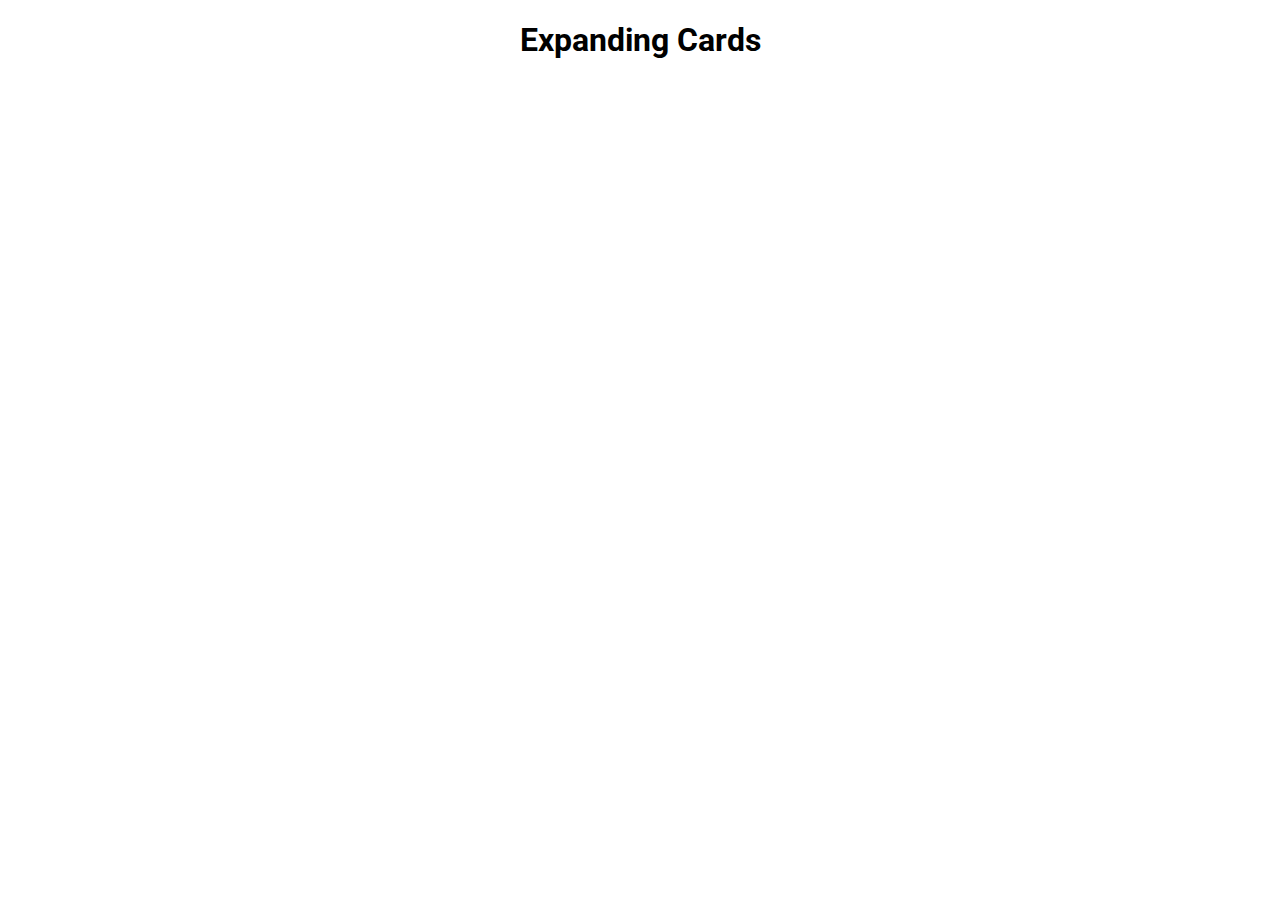
<file: 01ExpandingCards/index.html>
<!DOCTYPE html>
<html lang="en">
<head>
  <meta charset="UTF-8" />
  <meta name="viewport" content="width=device-width, initial-scale=1.0" />
  <link rel="stylesheet" href="style.css" />
  <title>Expanding Cards</title>
</head>
<body>
<h1>Expanding Cards</h1>
<div class="container">
  <div class="card on" style="background-image: url('https://images.unsplash.com/photo-1558979158-65a1eaa08691?ixlib=rb-1.2.1&ixid=eyJhcHBfaWQiOjEyMDd9&auto=format&fit=crop&w=1350&q=8')">
    <h1>Explore the word</h1>
  </div>
  <div class="card off" style="background-image: url('https://images.unsplash.com/photo-1572276596237-5db2c3e16c5d?ixlib=rb-1.2.1&ixid=eyJhcHBfaWQiOjEyMDd9&auto=format&fit=crop&w=1350&q=80')">
    <h1>The beauty exists.</h1>
  </div>
  <div class="card off" style="background-image: url('https://images.unsplash.com/photo-1507525428034-b723cf961d3e?ixlib=rb-1.2.1&ixid=eyJhcHBfaWQiOjEyMDd9&auto=format&fit=crop&w=1353&q=80')">
    <h1>The beauty exists.</h1>
  </div>
  <div class="card off" style="background-image: url('https://images.unsplash.com/photo-1551009175-8a68da93d5f9?ixlib=rb-1.2.1&ixid=eyJhcHBfaWQiOjEyMDd9&auto=format&fit=crop&w=1351&q=80')">
    <h1>The beauty exists.</h1>
  </div>
  <div class="card off" style="background-image: url('https://images.unsplash.com/photo-1549880338-65ddcdfd017b?ixlib=rb-1.2.1&ixid=eyJhcHBfaWQiOjEyMDd9&auto=format&fit=crop&w=1350&q=80')">
    <h1>The beauty exists.</h1>
  </div>

</div>
<script src="jquery-3.6.0.min.js"></script>
<script src="script.js"></script>
</body>

</html>
</file>
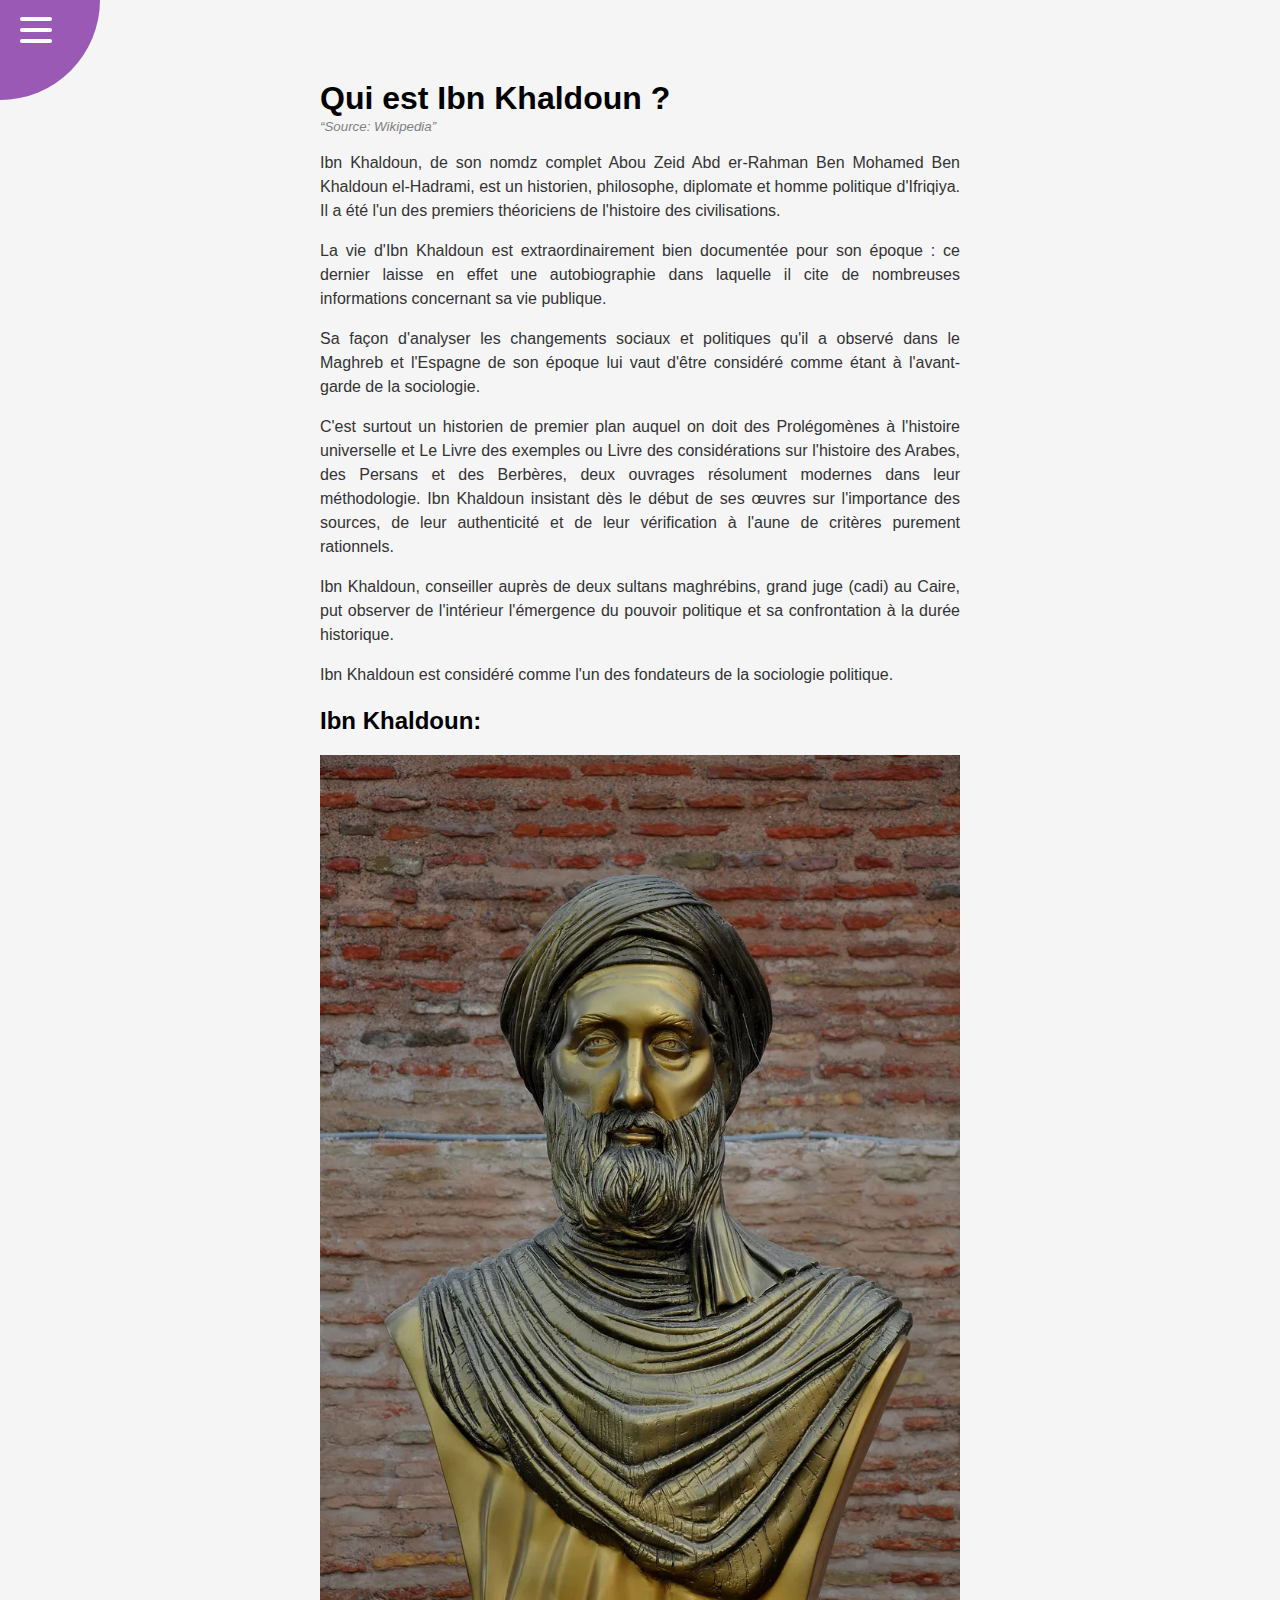
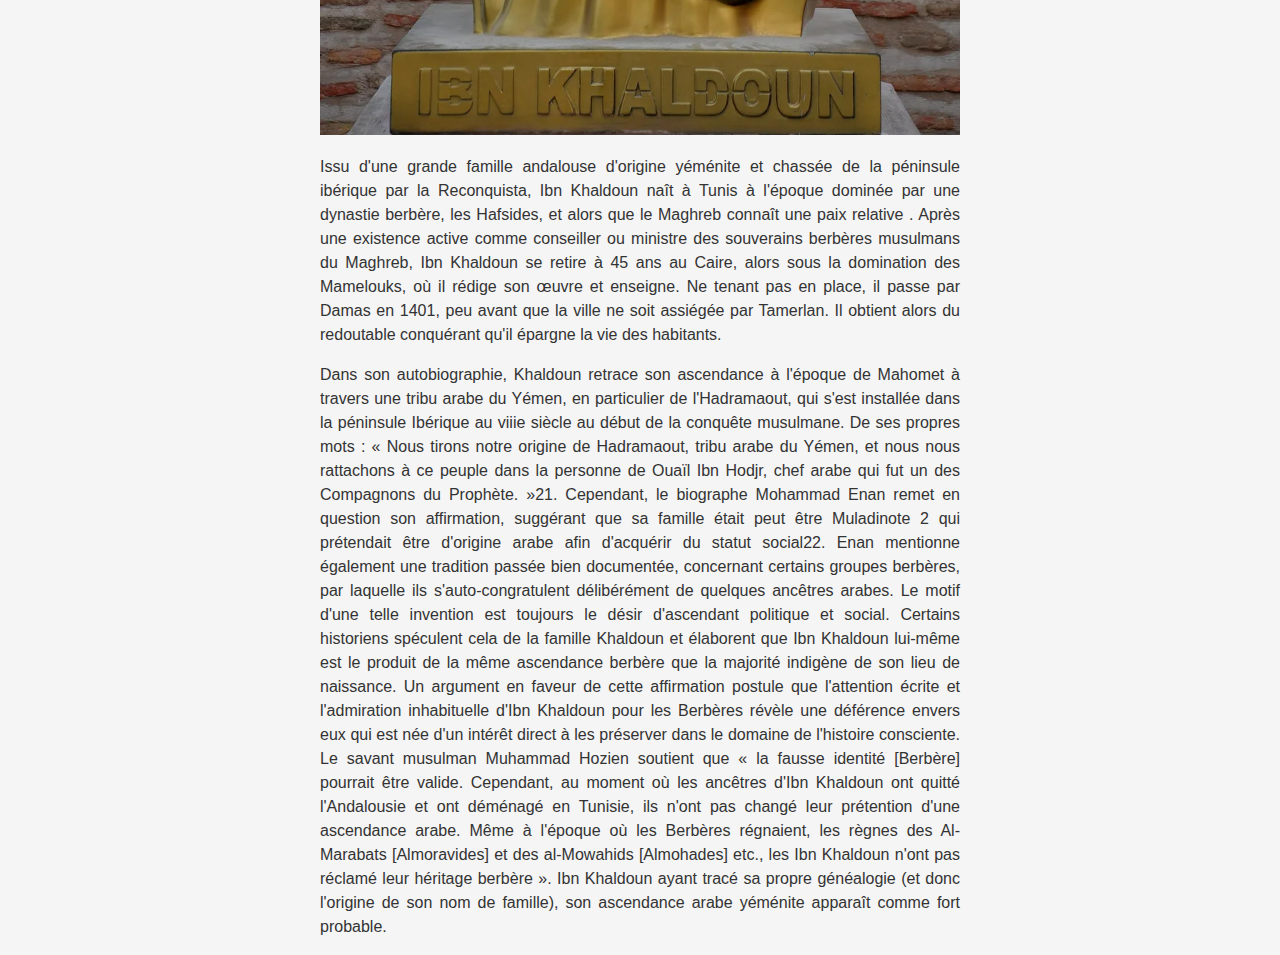
<file: 03Rotating Navigation/index.html>
<!DOCTYPE html>
<html lang="en">
<head>
  <meta charset="UTF-8" />
  <meta name="viewport" content="width=device-width, initial-scale=1.0" />
  <link rel="stylesheet" href="style.css" />
  <title>Rotating navigation</title>
</head>

<body>
<div class="navigation">
  <div class="hamburger-lines shown">
    <span class="line line1"></span>
    <span class="line line2"></span>
    <span class="line line3"></span>
  </div>
  <div class="close hidden">&times;</div>
</div>

<div class="container">
  <h1>Qui est Ibn Khaldoun ?</h1>
  <q>Source: Wikipedia</q>
  <p>Ibn Khaldoun, de son nomdz complet Abou Zeid Abd er-Rahman Ben Mohamed Ben Khaldoun el-Hadrami, est un historien, philosophe, diplomate et homme politique d'Ifriqiya. Il a été l'un des premiers théoriciens de l'histoire des civilisations.</p>
  <p>La vie d'Ibn Khaldoun est extraordinairement bien documentée pour son époque : ce dernier laisse en effet une autobiographie dans laquelle il cite de nombreuses informations concernant sa vie publique.</p>
  <p>Sa façon d'analyser les changements sociaux et politiques qu'il a observé dans le Maghreb et l'Espagne de son époque lui vaut d'être considéré comme étant à l'avant-garde de la sociologie.</p>
  <p>C'est surtout un historien de premier plan auquel on doit des Prolégomènes à l'histoire universelle et Le Livre des exemples ou Livre des considérations sur l'histoire des Arabes, des Persans et des Berbères, deux ouvrages résolument modernes dans leur méthodologie. Ibn Khaldoun insistant dès le début de ses œuvres sur l'importance des sources, de leur authenticité et de leur vérification à l'aune de critères purement rationnels.</p>
  <p>Ibn Khaldoun, conseiller auprès de deux sultans maghrébins, grand juge (cadi) au Caire, put observer de l'intérieur l'émergence du pouvoir politique et sa confrontation à la durée historique.</p>
  <p>Ibn Khaldoun est considéré comme l'un des fondateurs de la sociologie politique.</p>
  <h2>Ibn Khaldoun:</h2>
  <img src="img/ibn-khaldoun.webp" class="img-responsive" alt="Ibn Khaldoun"/>
  <p>Issu d'une grande famille andalouse d'origine yéménite et chassée de la péninsule ibérique par la Reconquista, Ibn Khaldoun naît à Tunis à l'époque dominée par une dynastie berbère, les Hafsides, et alors que le Maghreb connaît une paix relative . Après une existence active comme conseiller ou ministre des souverains berbères musulmans du Maghreb, Ibn Khaldoun se retire à 45 ans au Caire, alors sous la domination des Mamelouks, où il rédige son œuvre et enseigne. Ne tenant pas en place, il passe par Damas en 1401, peu avant que la ville ne soit assiégée par Tamerlan. Il obtient alors du redoutable conquérant qu'il épargne la vie des habitants.</p>
  <p>Dans son autobiographie, Khaldoun retrace son ascendance à l'époque de Mahomet à travers une tribu arabe du Yémen, en particulier de l'Hadramaout, qui s'est installée dans la péninsule Ibérique au viiie siècle au début de la conquête musulmane. De ses propres mots : « Nous tirons notre origine de Hadramaout, tribu arabe du Yémen, et nous nous rattachons à ce peuple dans la personne de Ouaïl Ibn Hodjr, chef arabe qui fut un des Compagnons du Prophète. »21. Cependant, le biographe Mohammad Enan remet en question son affirmation, suggérant que sa famille était peut être Muladinote 2 qui prétendait être d'origine arabe afin d'acquérir du statut social22. Enan mentionne également une tradition passée bien documentée, concernant certains groupes berbères, par laquelle ils s'auto-congratulent délibérément de quelques ancêtres arabes. Le motif d'une telle invention est toujours le désir d'ascendant politique et social. Certains historiens spéculent cela de la famille Khaldoun et élaborent que Ibn Khaldoun lui-même est le produit de la même ascendance berbère que la majorité indigène de son lieu de naissance. Un argument en faveur de cette affirmation postule que l'attention écrite et l'admiration inhabituelle d'Ibn Khaldoun pour les Berbères révèle une déférence envers eux qui est née d'un intérêt direct à les préserver dans le domaine de l'histoire consciente. Le savant musulman Muhammad Hozien soutient que « la fausse identité [Berbère] pourrait être valide. Cependant, au moment où les ancêtres d'Ibn Khaldoun ont quitté l'Andalousie et ont déménagé en Tunisie, ils n'ont pas changé leur prétention d'une ascendance arabe. Même à l'époque où les Berbères régnaient, les règnes des Al-Marabats [Almoravides] et des al-Mowahids [Almohades] etc., les Ibn Khaldoun n'ont pas réclamé leur héritage berbère ». Ibn Khaldoun ayant tracé sa propre généalogie (et donc l'origine de son nom de famille), son ascendance arabe yéménite apparaît comme fort probable.</p>
</div>
<nav class="menu">
  <ul>
    <li><a href="https://fr.wikipedia.org/wiki/Ibn_Khaldoun" target="_blank">Wikipedia</a></li>
    <li><a href="https://www.babelio.com/auteur/Ibn-Khaldoun/86341" target="_blank">Babelio</a></li>
    <li><a href="https://www.bibliotheque.nat.tn/?p=3177&lang=fr" target="_blank">Bibliotheque</a></li>
  </ul>
</nav>
<script src="jquery-3.6.0.min.js"></script>
<script src="script.js"></script>
</body>

</html>
</file>
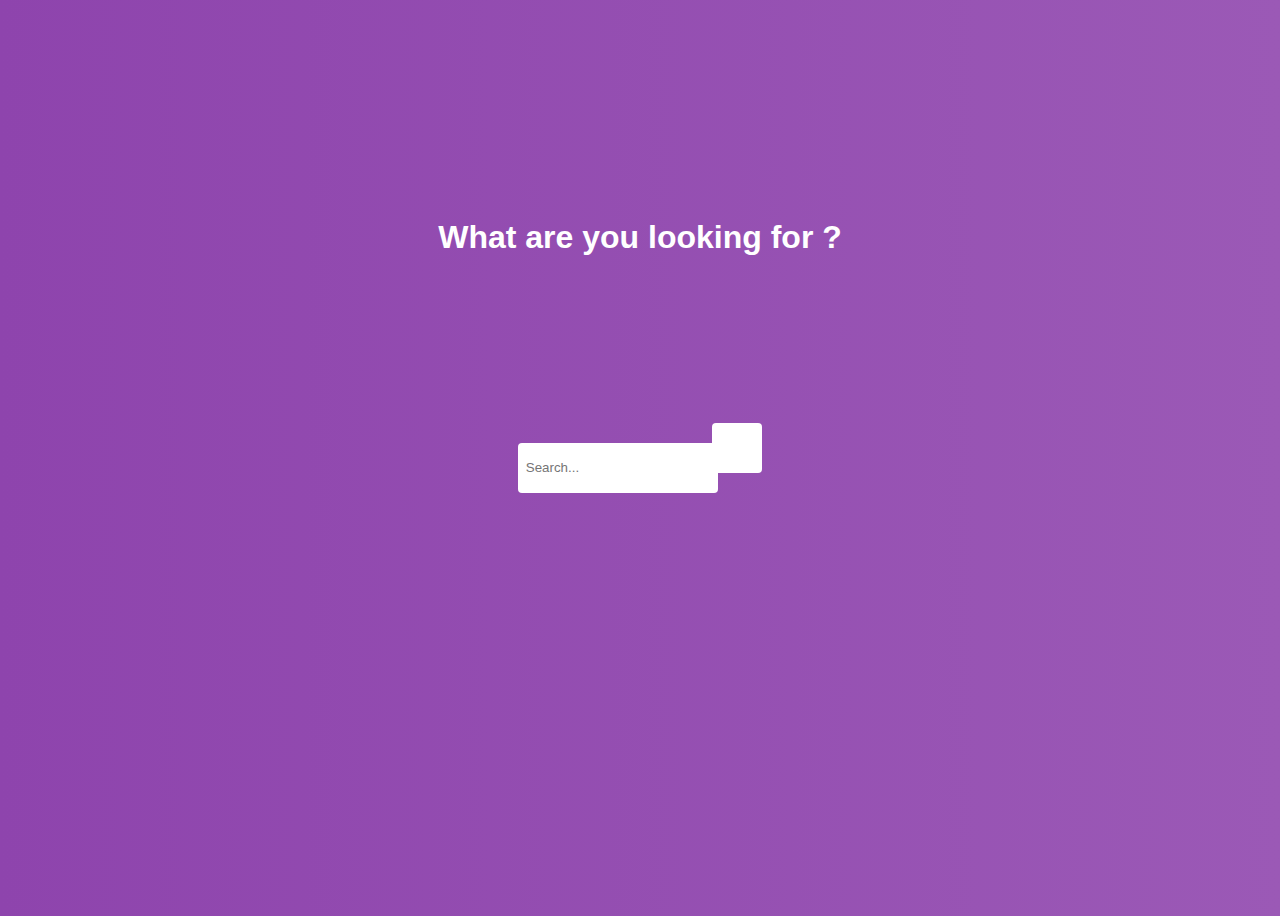
<file: 04Hidden Search/index.html>
<!DOCTYPE html>
<html lang="en">
<head>
  <meta charset="UTF-8" />
  <meta name="viewport" content="width=device-width, initial-scale=1.0" />
  <link rel="stylesheet" href="https://cdnjs.cloudflare.com/ajax/libs/font-awesome/5.14.0/css/all.min.css" integrity="sha512-1PKOgIY59xJ8Co8+NE6FZ+LOAZKjy+KY8iq0G4B3CyeY6wYHN3yt9PW0XpSriVlkMXe40PTKnXrLnZ9+fkDaog==" crossorigin="anonymous" />

  <link rel="stylesheet" href="style.css" />
  <title>Hidden Search</title>
</head>

<body>
<h1> What are you looking for ?</h1>
<div class="container">
  <span class="searchBar">
    <input class="full-width" type="text" id="search" placeholder="Search..."/>
    <button class="btn"><i class="fas fa-search"></i></button>



  </span>
</div>

<script src="jquery-3.6.0.min.js"></script>
<script src="script.js"></script>
</body>

</html>
</file>
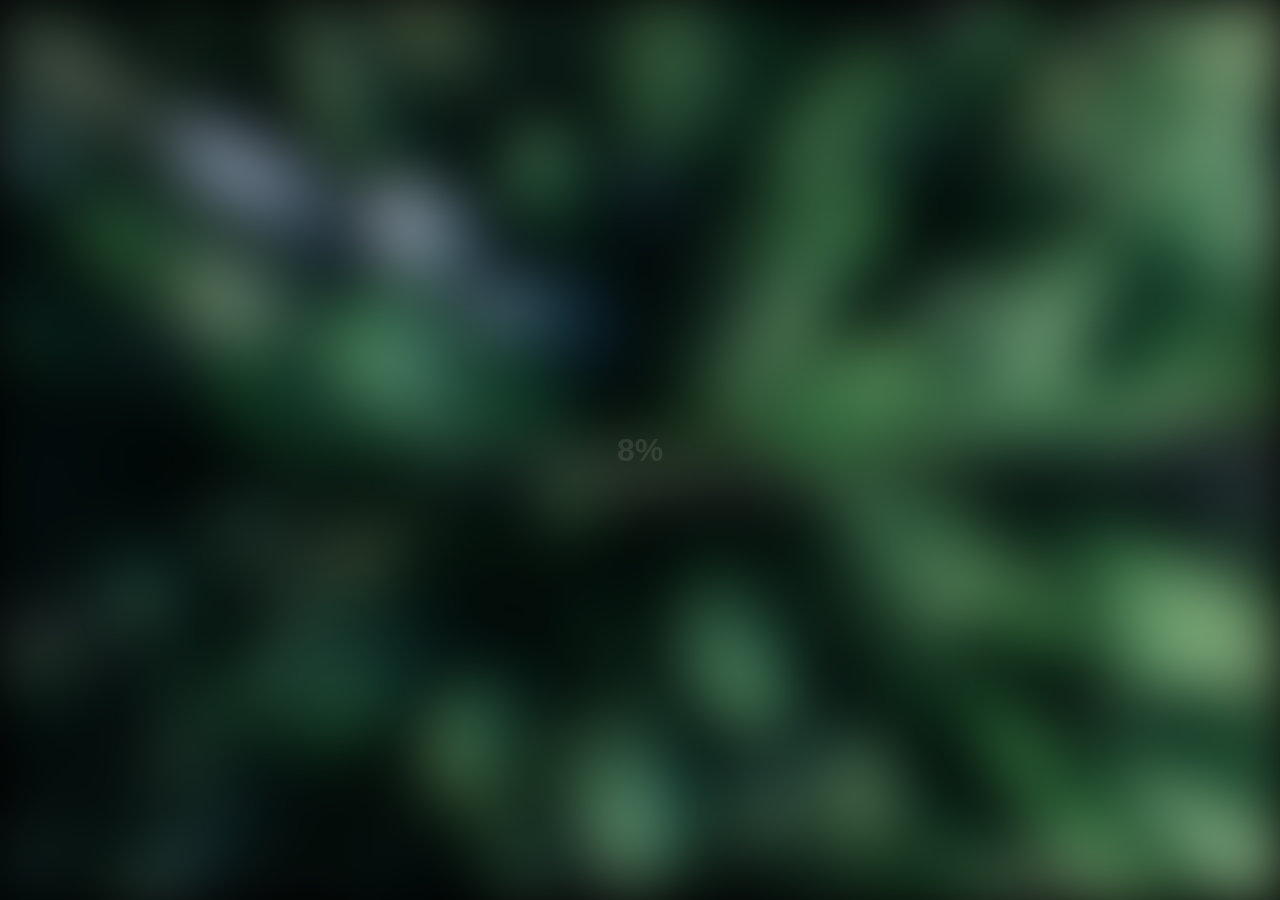
<file: 05Blurry Loading/index.html>
<!DOCTYPE html>
<html lang="en">
<head>
  <meta charset="UTF-8" />
  <meta name="viewport" content="width=device-width, initial-scale=1.0" />
  <link rel="stylesheet" href="https://cdnjs.cloudflare.com/ajax/libs/font-awesome/5.14.0/css/all.min.css" integrity="sha512-1PKOgIY59xJ8Co8+NE6FZ+LOAZKjy+KY8iq0G4B3CyeY6wYHN3yt9PW0XpSriVlkMXe40PTKnXrLnZ9+fkDaog==" crossorigin="anonymous" />

  <link rel="stylesheet" href="style.css" />
  <title>Blurry Loading</title>
</head>

<body>
<div class="bg-img">
</div>
<h1 class="loading-text">0%</h1>
<script src="jquery-3.6.0.min.js"></script>
<script src="script.js"></script>
</body>

</html>
</file>
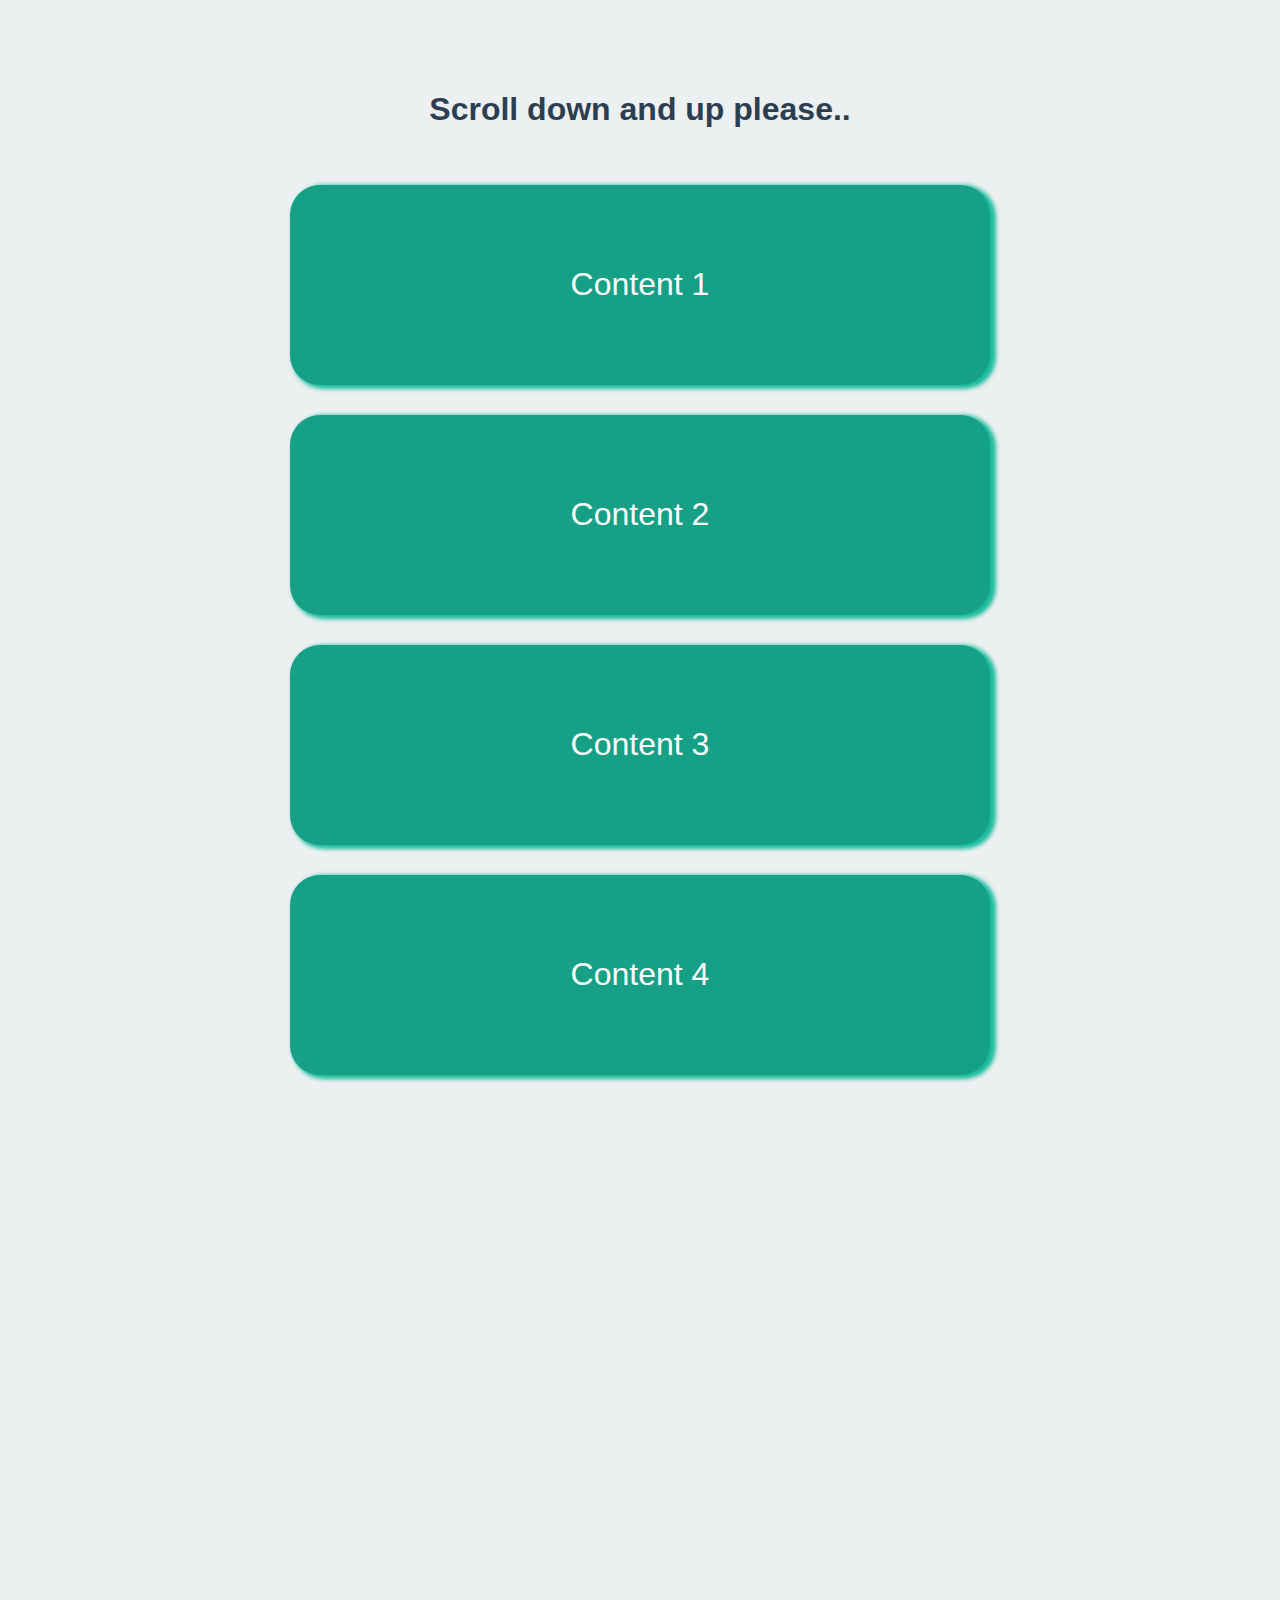
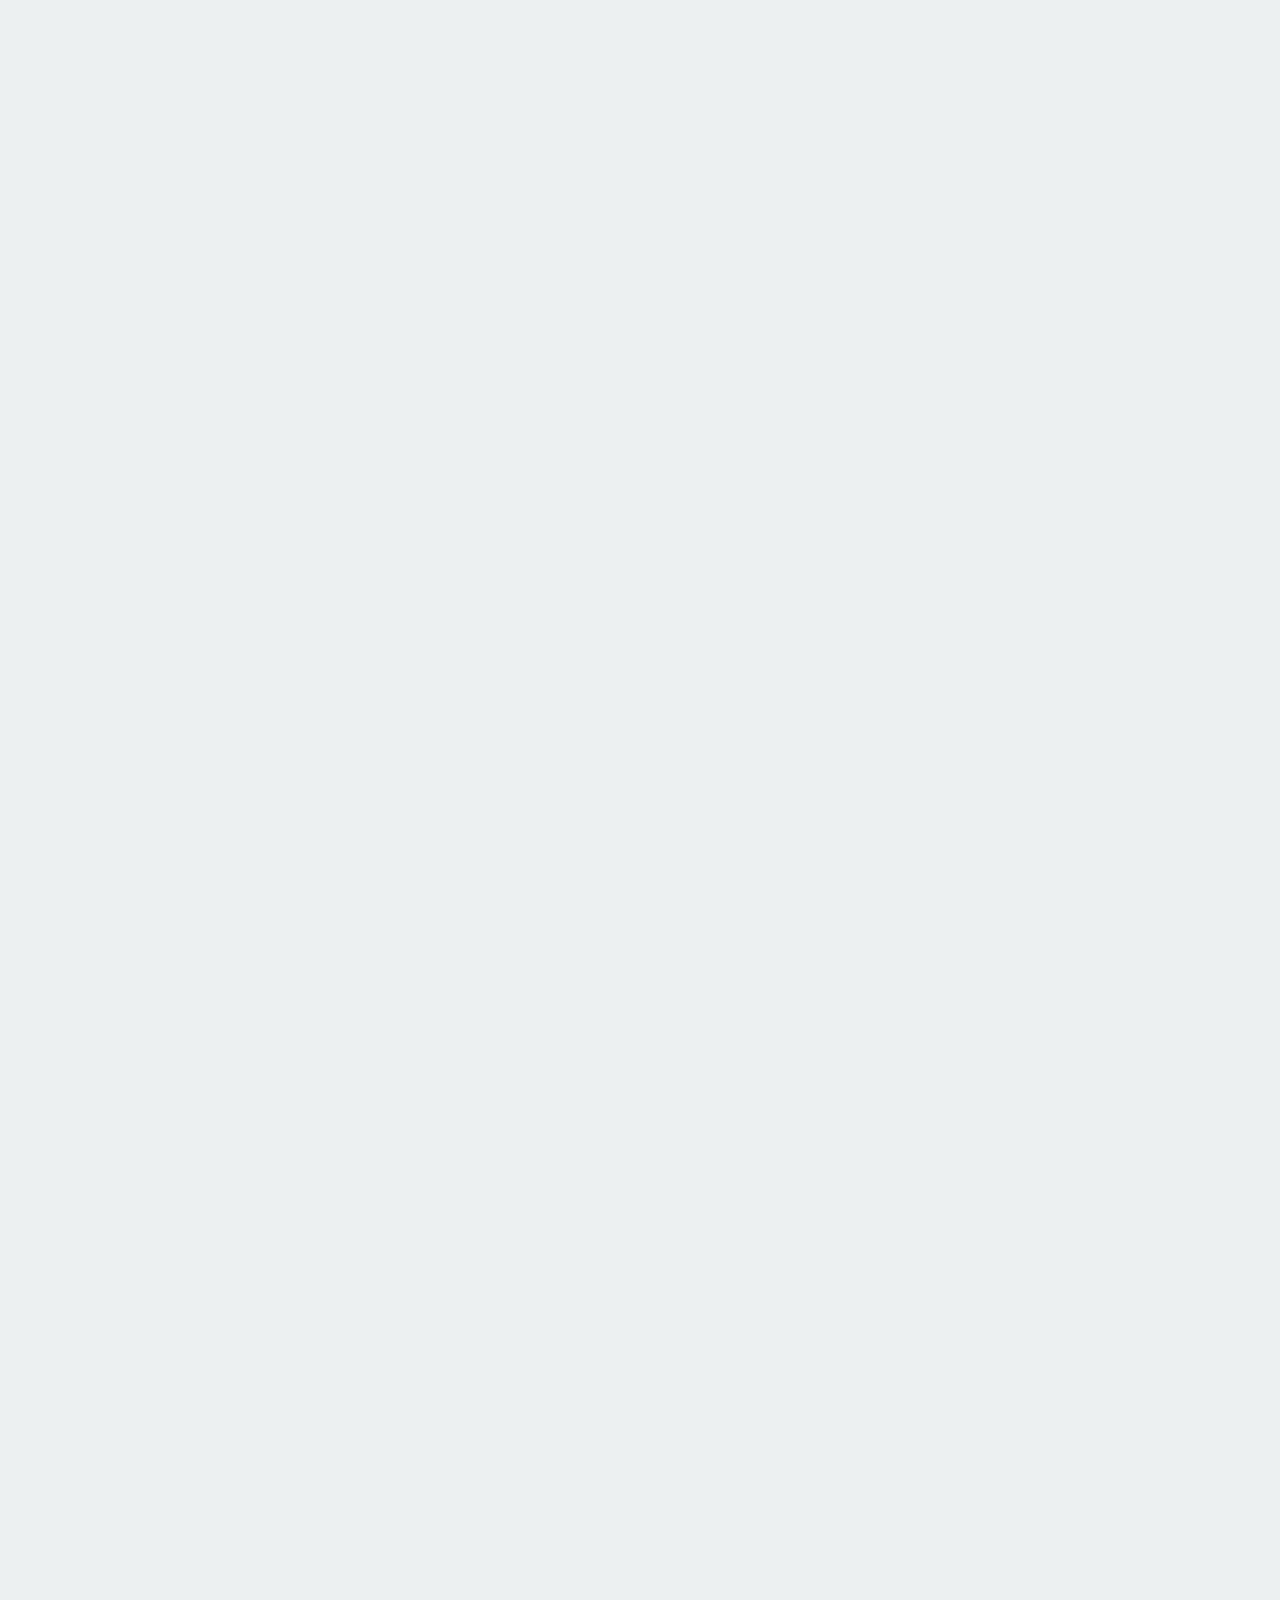
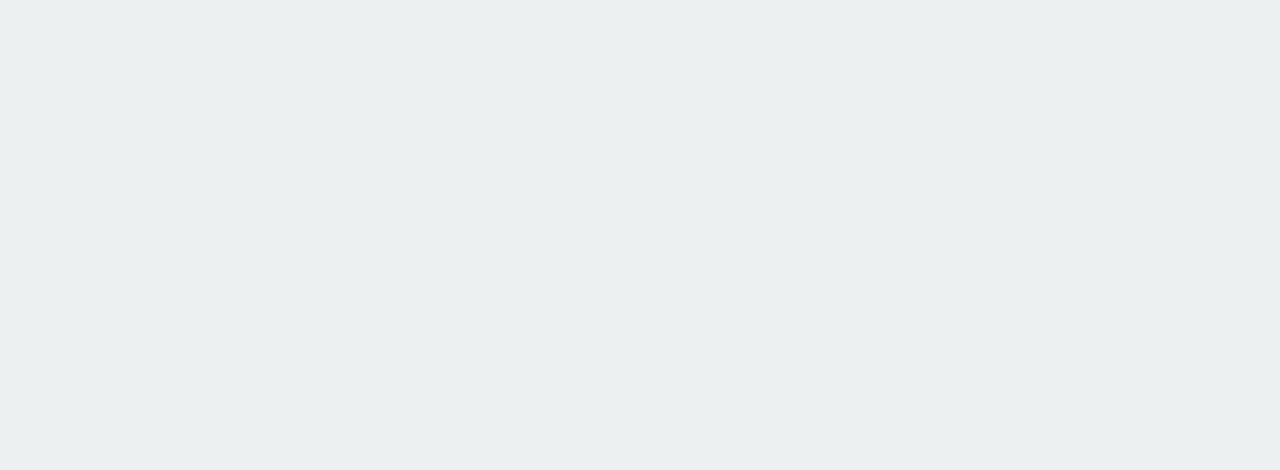
<file: 06Scroll Animation/index.html>
<!DOCTYPE html>
<html lang="en">
<head>
  <meta charset="UTF-8" />
  <meta name="viewport" content="width=device-width, initial-scale=1.0" />
  <link rel="stylesheet" href="https://cdnjs.cloudflare.com/ajax/libs/font-awesome/5.14.0/css/all.min.css" integrity="sha512-1PKOgIY59xJ8Co8+NE6FZ+LOAZKjy+KY8iq0G4B3CyeY6wYHN3yt9PW0XpSriVlkMXe40PTKnXrLnZ9+fkDaog==" crossorigin="anonymous" />

  <link rel="stylesheet" href="style.css" />
  <title>Scroll Animation</title>
</head>

<body>
<h1>Scroll down and up please..</h1>
<div class="content">Content 1</div>
<div class="content">Content 2</div>
<div class="content">Content 3</div>
<div class="content">Content 4</div>
<div class="content">Content 5</div>
<div class="content">Content 6</div>
<div class="content">Content 7</div>
<div class="content">Content 8</div>
<div class="content">Content 9</div>
<div class="content">Content 10</div>
<div class="content">Content 11</div>
<div class="content">Content 12</div>
<div class="content">Content 13</div>
<div class="content">Content 14</div>
<div class="content">Content 15</div>
<script src="jquery-3.6.0.min.js"></script>
<script src="script.js"></script>
</body>

</html>
</file>
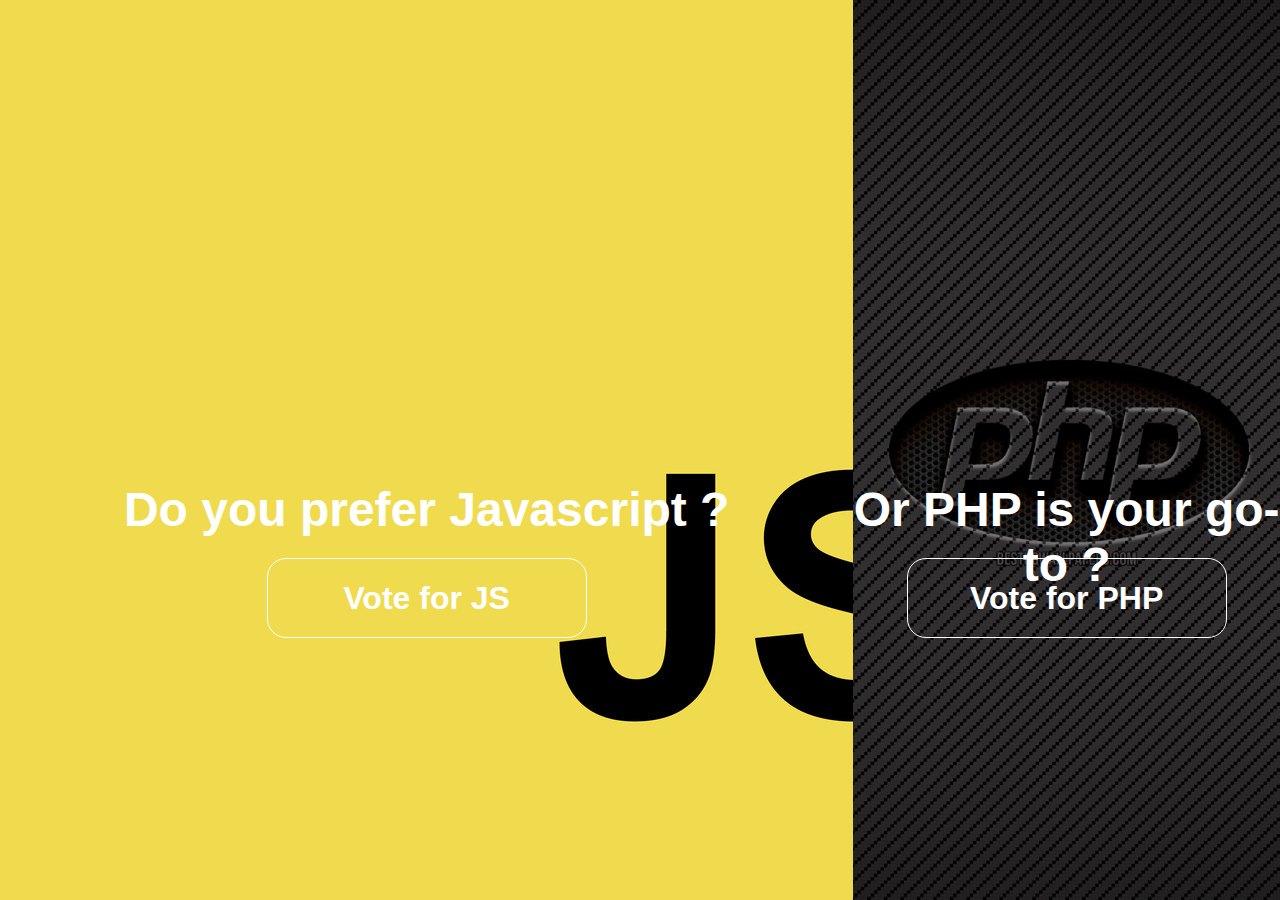
<file: 07Split Landing Page/index.html>
<!DOCTYPE html>
<html lang="en">
<head>
  <meta charset="UTF-8" />
  <meta name="viewport" content="width=device-width, initial-scale=1.0" />

  <link rel="stylesheet" href="style.css" />
  <title>Split Landing Page</title>
</head>

<body>
<div class="js">
<h1>Do you prefer Javascript ?</h1>
  <button class="button"> Vote for JS</button>
</div>
<div class="php">
  <h1>Or PHP is your go-to ?</h1>
  <button class="button"> Vote for PHP</button>
</div>

</body>

</html>
</file>
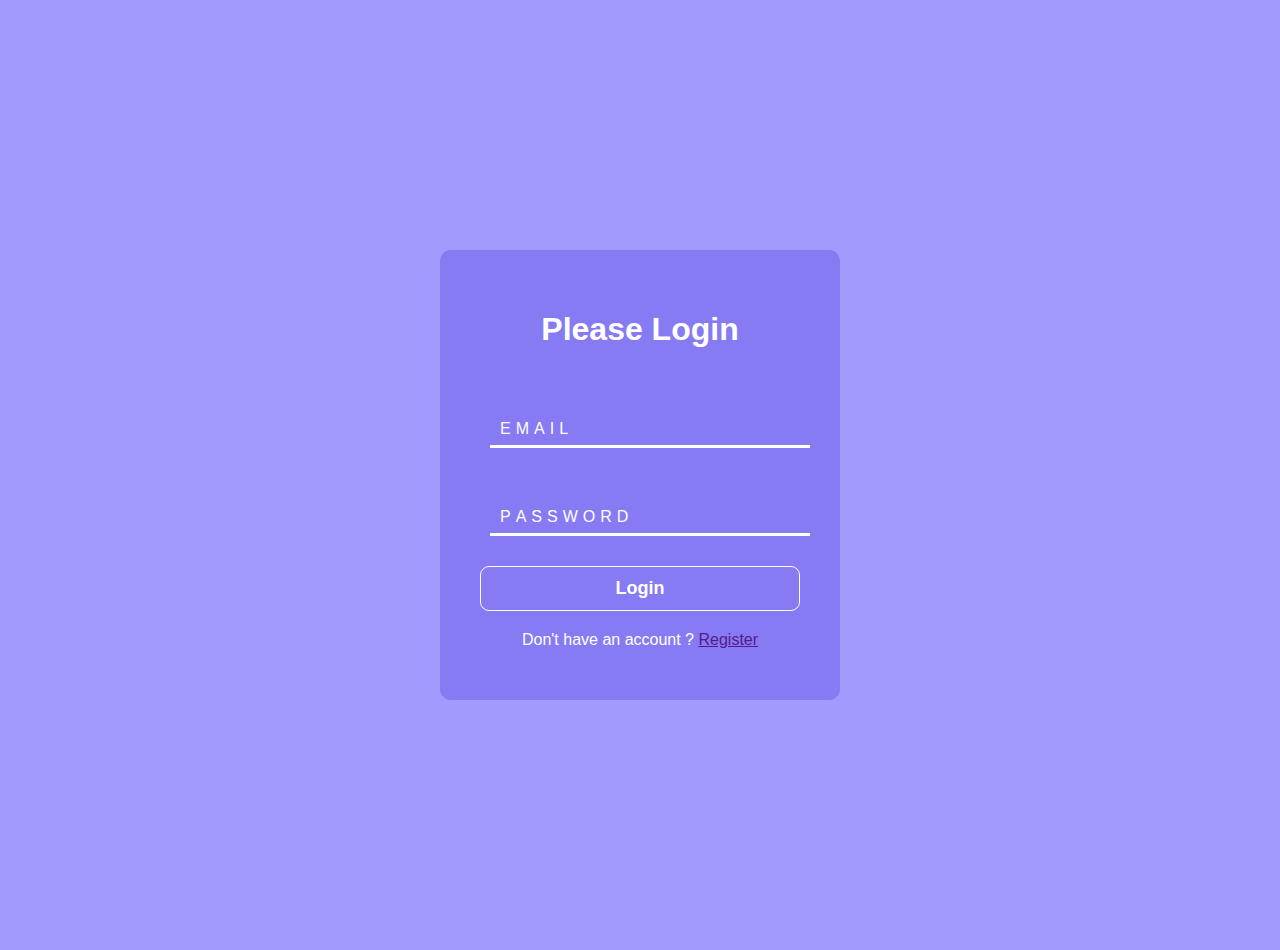
<file: 08Form Wave/index.html>
<!DOCTYPE html>
<html lang="en">
<head>
  <meta charset="UTF-8" />
  <meta name="viewport" content="width=device-width, initial-scale=1.0" />

  <link rel="stylesheet" href="style.css" />
  <title>Form Wave</title>
</head>

<body>
<div class="loginBox">
  <h1> Please Login</h1>
  <div class="label-placeholder">
    <span id="email-placeholder">
      <span id="e1">E</span>
      <span id="e2">M</span>
      <span id="e3">A</span>
      <span id="e4">I</span>
      <span id="e5">L</span>
    </span>
    <input type="text" id="email" />
  </div>
  <div class="label-placeholder">
    <span id="password-placeholder">
      <span id="p1">P</span>
      <span id="p2">A</span>
      <span id="p3">S</span>
      <span id="p4">S</span>
      <span id="p5">W</span>
      <span id="p6">O</span>
      <span id="p7">R</span>
      <span id="p8">D</span>
    </span>

    <input type="password" id="password" />
  </div>
  <button type="submit" value="Login">Login</button>
  <label>Don't have an account ? <a href="" target="_blank"> Register</a></label>
</div>

<script src="jquery-3.6.0.min.js"></script>
<script src="script.js"></script>
</body>

</html>
</file>
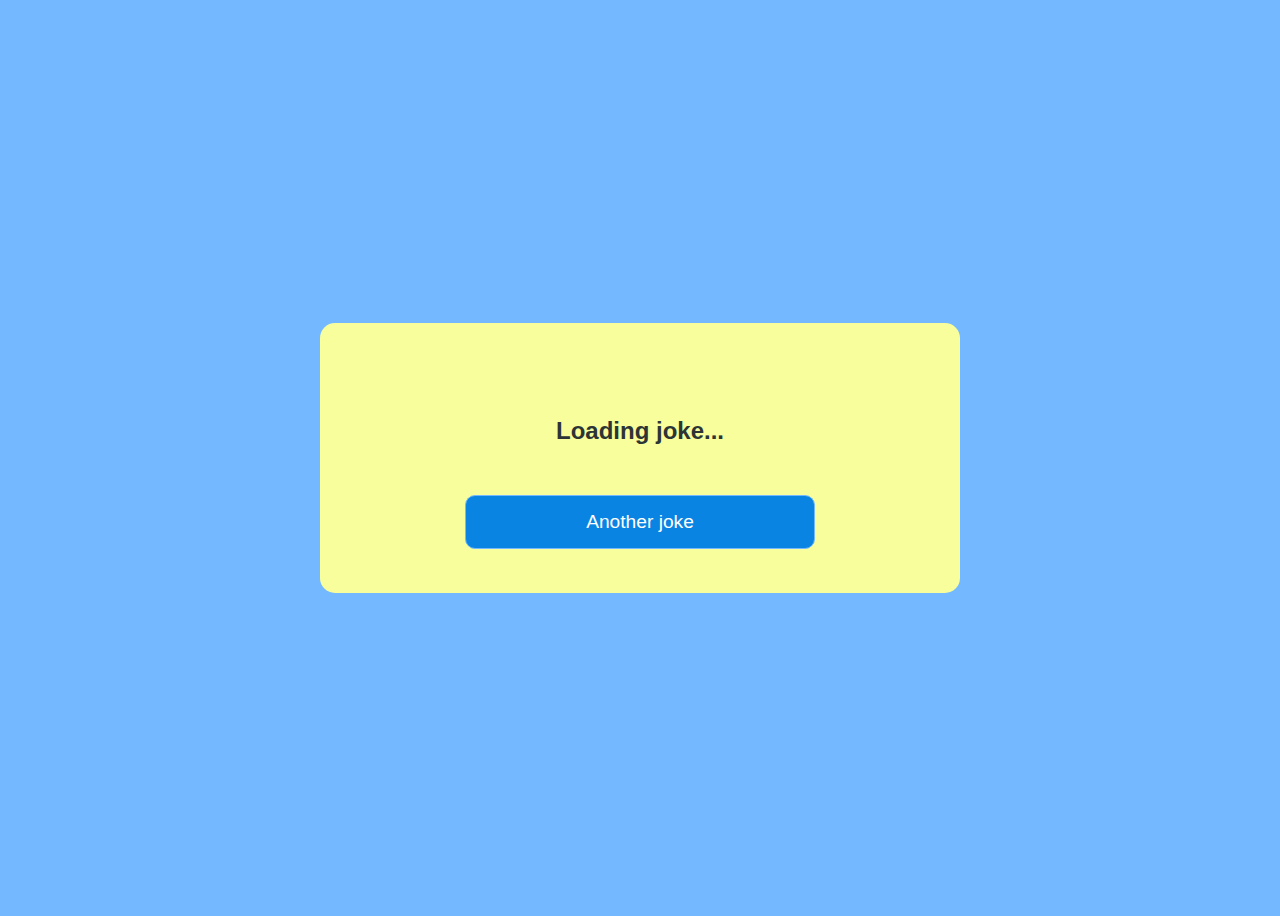
<file: 10Dad Jokes/index.html>
<!DOCTYPE html>
<html lang="en">
<head>
  <meta charset="UTF-8" />
  <meta name="viewport" content="width=device-width, initial-scale=1.0" />

  <link rel="stylesheet" href="style.css" />
  <title>Dad Jokes</title>
</head>

<body>
<div class="joke-container">
  <p id="joke">Loading joke...</p>
  <button id="new-joke" type="button">Another joke</button>
</div>

<script src="jquery-3.6.0.min.js"></script>
<script src="script.js"></script>
</body>

</html>
</file>
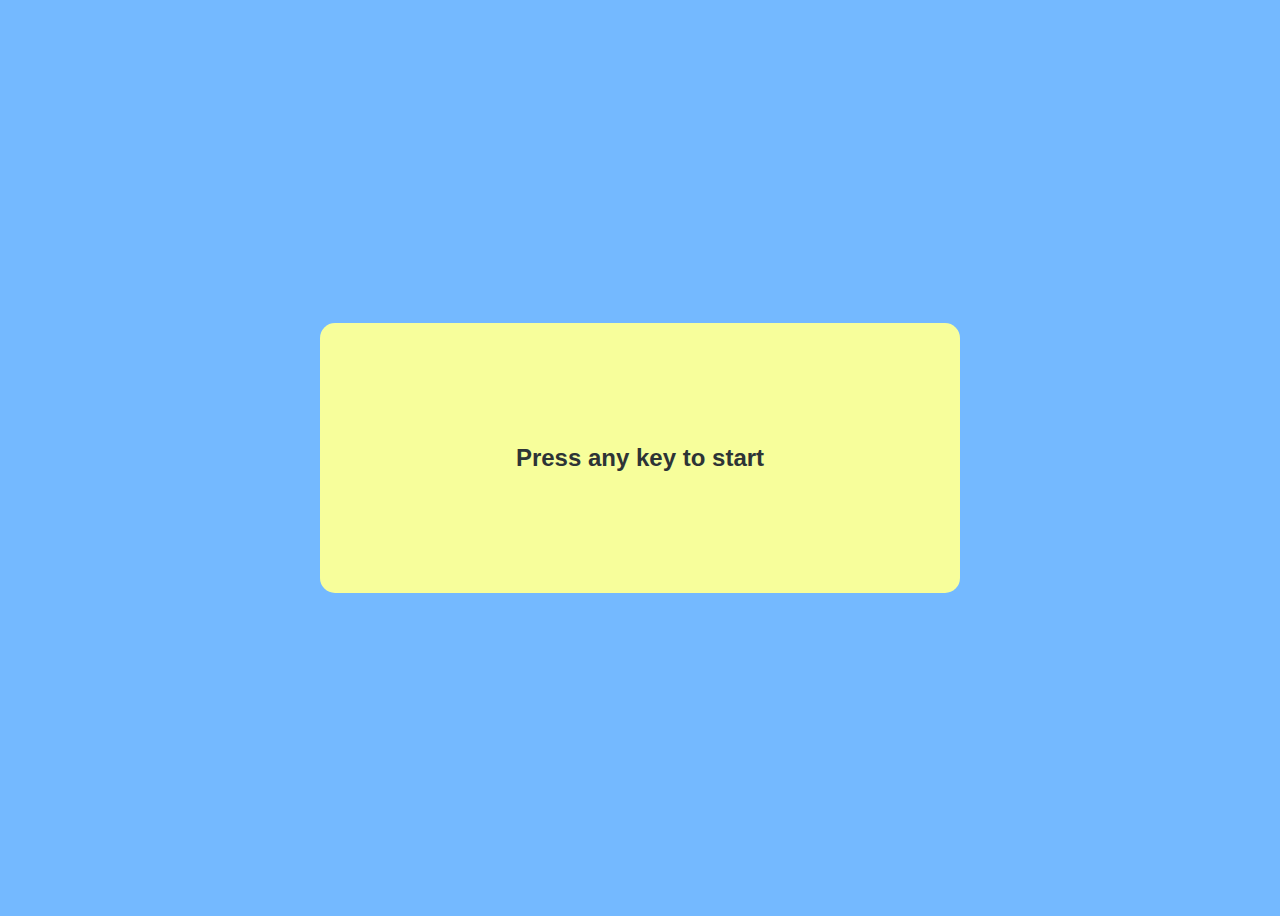
<file: 11Event KeyCodes/index.html>
<!DOCTYPE html>
<html lang="en">
<head>
  <meta charset="UTF-8" />
  <meta name="viewport" content="width=device-width, initial-scale=1.0" />

  <link rel="stylesheet" href="style.css" />
  <title>Event key code</title>
</head>

<body>
<div class="container">
  Press any key to start
  <div class="buttons" style="display:none">
    <button id="key">Key: </button>
    <button id="keyCode">Key Code: </button>
    <button id="code">Code:</button>
  </div>
</div>

<script src="jquery-3.6.0.min.js"></script>
<script src="script.js"></script>
</body>

</html>
</file>
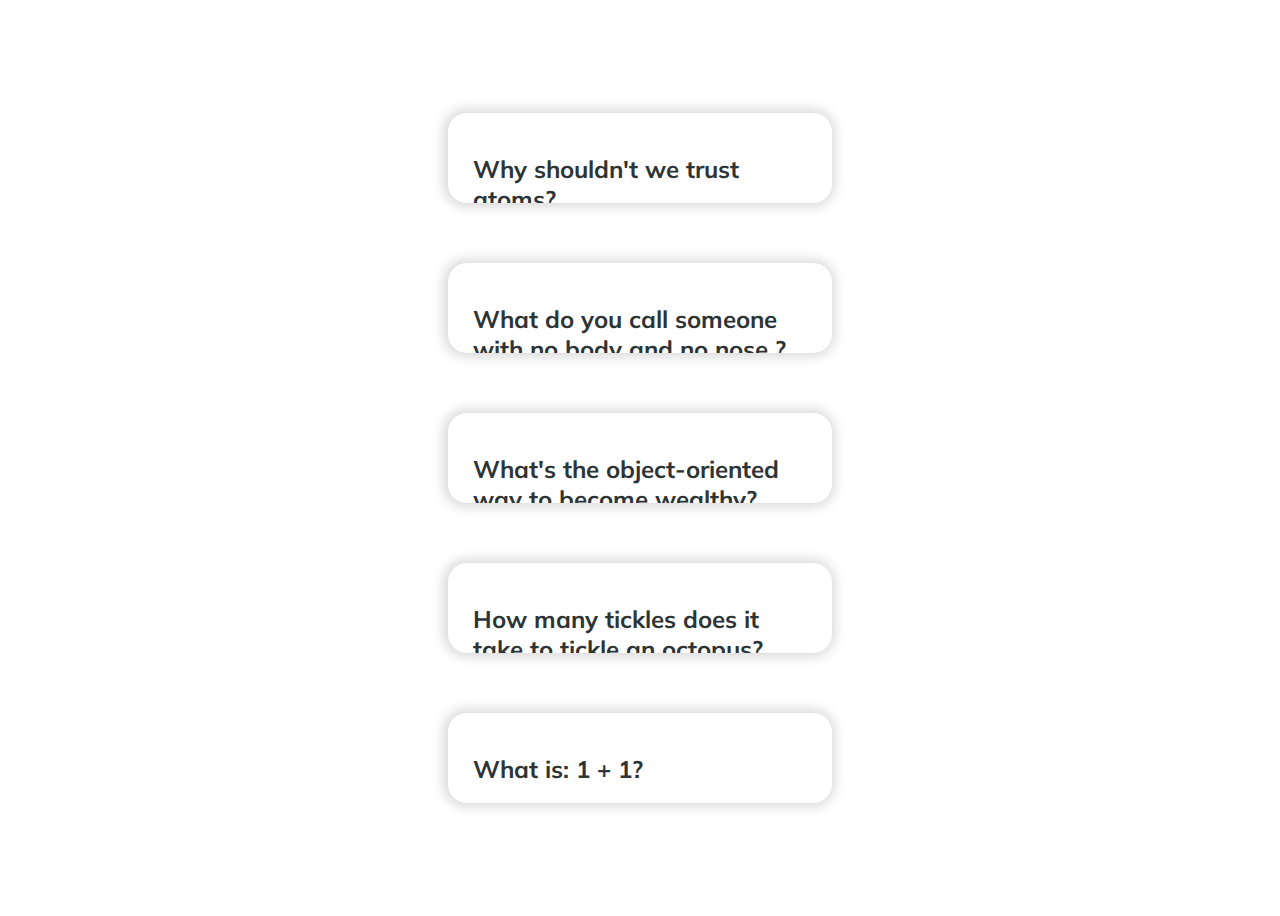
<file: 12FAQ/index.html>
<!DOCTYPE html>
<html lang="en">
<head>
  <meta charset="UTF-8" />
  <meta name="viewport" content="width=device-width, initial-scale=1.0" />
  <link rel="stylesheet" href="https://cdnjs.cloudflare.com/ajax/libs/font-awesome/5.14.0/css/all.min.css" integrity="sha512-1PKOgIY59xJ8Co8+NE6FZ+LOAZKjy+KY8iq0G4B3CyeY6wYHN3yt9PW0XpSriVlkMXe40PTKnXrLnZ9+fkDaog==" crossorigin="anonymous" />

  <link rel="stylesheet" href="style.css" />
  <title>F.A.Q</title>
</head>

<body>
<div class="container">
  <div class="faq-element collapsed" >
    <span><h1>Why shouldn't we trust atoms? </h1><i class="fas fa-angle-down"></i></span>
    <p>They make up everything</p>
  </div>
  <div class="faq-element collapsed" >
    <span><h1>What do you call someone with no body and no nose ?</h1><i class="fas fa-angle-down"></i></span>
    <p>Nobody knows.</p>
  </div>
  <div class="faq-element collapsed" >
    <span><h1>What's the object-oriented way to become wealthy?</h1><i class="fas fa-angle-down"></i></span>
    <p>Inheritance.</p>
  </div>
  <div class="faq-element collapsed" >
    <span><h1>How many tickles does it take to tickle an octopus?</h1><i class="fas fa-angle-down"></i></span>
    <p>Ten-tickles!</p>
  </div>
  <div class="faq-element collapsed" >
   <span> <h1>What is: 1 + 1?</h1><i class="fas fa-angle-down"></i></span>
    <p>Depends on who are you asking.</p>
  </div>
</div>

<script src="jquery-3.6.0.min.js"></script>
<script src="script.js"></script>
</body>

</html>
</file>
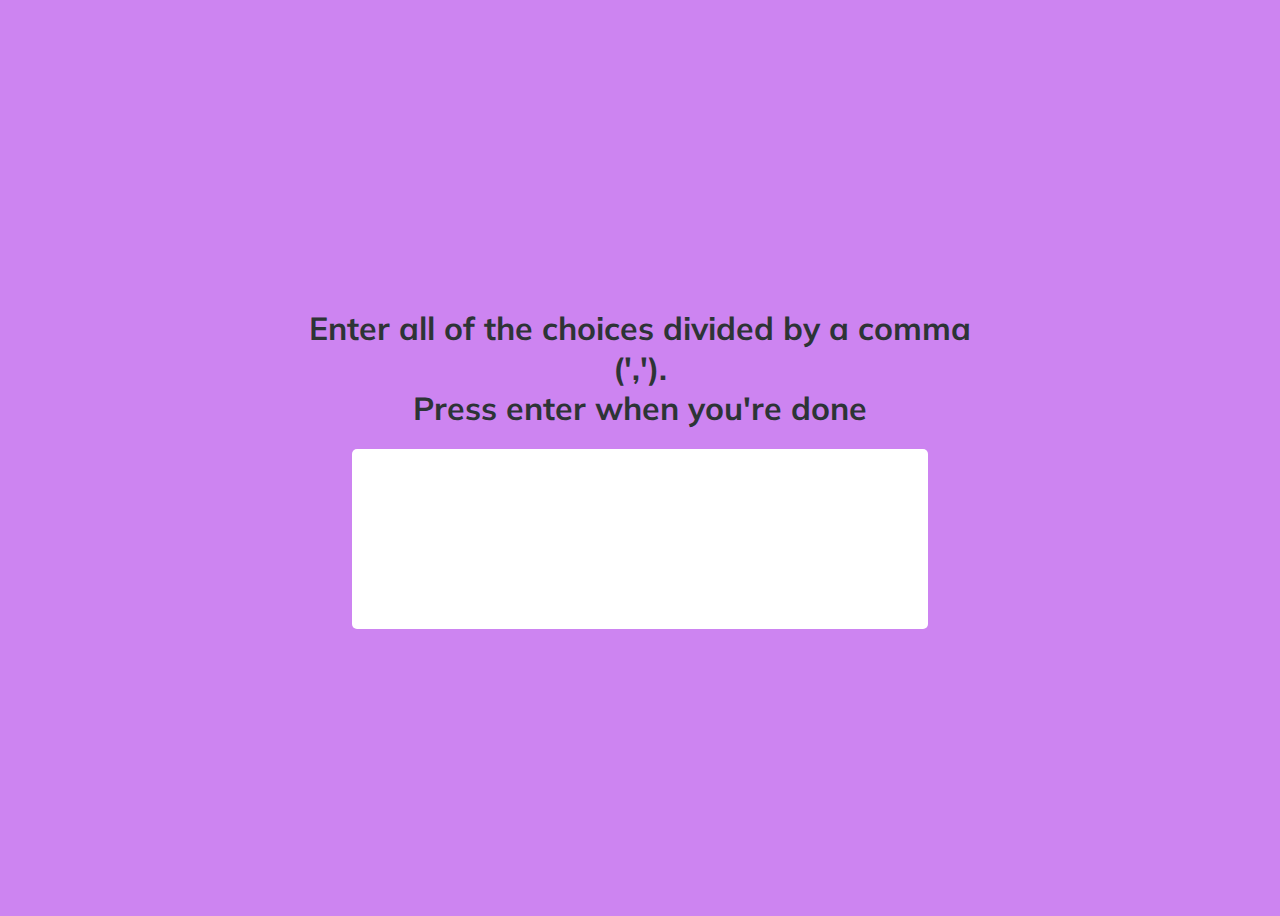
<file: 13Tags Creator/index.html>
<!DOCTYPE html>
<html lang="en">
<head>
  <meta charset="UTF-8" />
  <meta name="viewport" content="width=device-width, initial-scale=1.0" />
  <link rel="stylesheet" href="https://cdnjs.cloudflare.com/ajax/libs/font-awesome/5.14.0/css/all.min.css" integrity="sha512-1PKOgIY59xJ8Co8+NE6FZ+LOAZKjy+KY8iq0G4B3CyeY6wYHN3yt9PW0XpSriVlkMXe40PTKnXrLnZ9+fkDaog==" crossorigin="anonymous" />

  <link rel="stylesheet" href="style.css" />
  <title>Random Tags Selector</title>
</head>

<body>
<div class="container">
  <h1>Enter all of the choices divided by a comma (','). <br>Press enter when you're done</h1>
  <textarea></textarea>
  <div class="tags"></div>
</div>

<script src="jquery-3.6.0.min.js"></script>
<script src="script.js"></script>
</body>

</html>
</file>
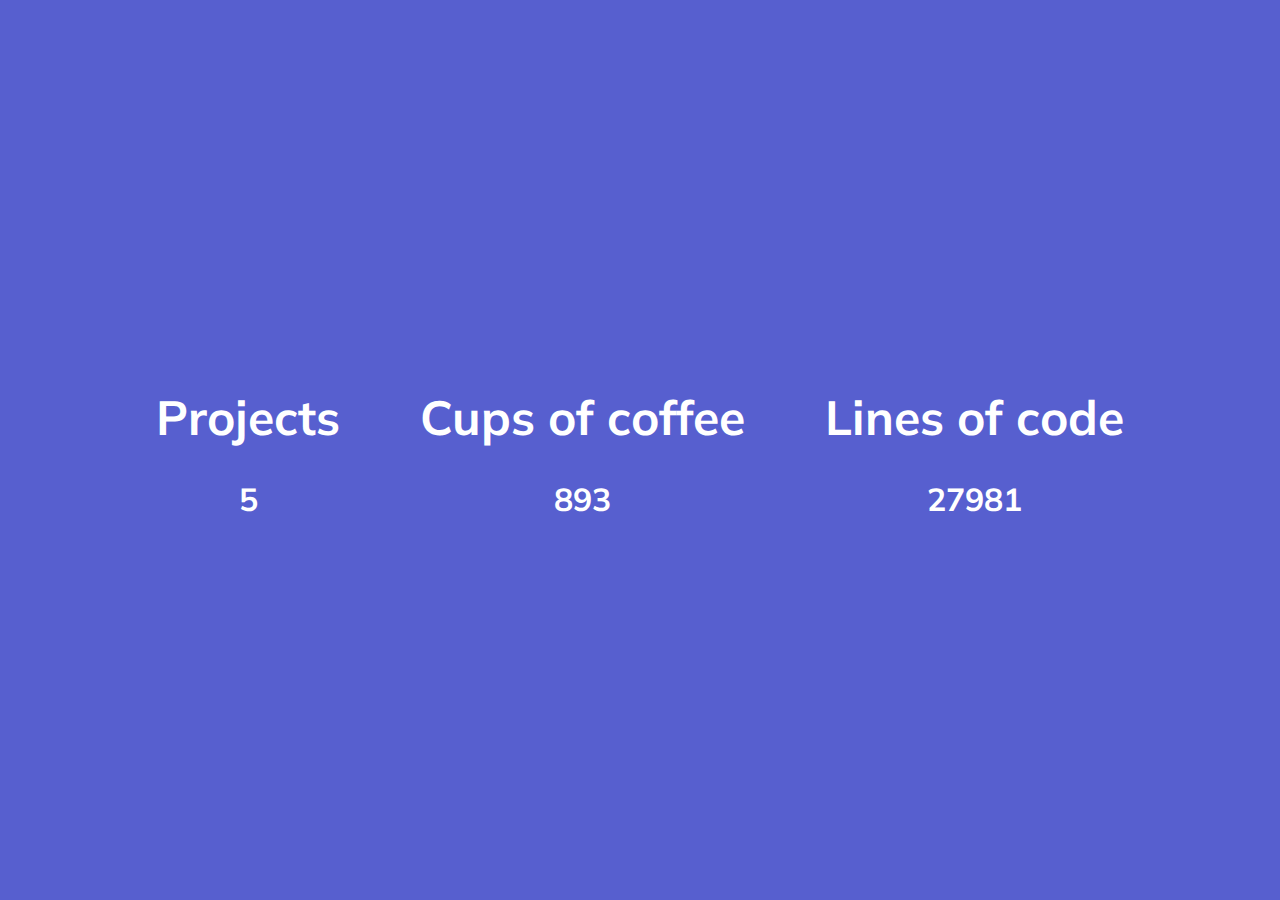
<file: 15Incrementing counter/index.html>
<!DOCTYPE html>
<html lang="en">
<head>
  <meta charset="UTF-8" />
  <meta name="viewport" content="width=device-width, initial-scale=1.0" />
  <link rel="stylesheet" href="https://cdnjs.cloudflare.com/ajax/libs/font-awesome/5.14.0/css/all.min.css" integrity="sha512-1PKOgIY59xJ8Co8+NE6FZ+LOAZKjy+KY8iq0G4B3CyeY6wYHN3yt9PW0XpSriVlkMXe40PTKnXrLnZ9+fkDaog==" crossorigin="anonymous" />

  <link rel="stylesheet" href="style.css" />
  <title>Incrementing counter</title>
</head>

<body>
<div class="container">
  <div>
    <span><i class="fas fa-rocket"></i></span>
    <h1>Projects</h1>
    <h2 id="projectCounter">0</h2>
  </div>
  <div>
    <span><i class="fas fa-coffee" aria-hidden="true"></i></span>
    <h1>Cups of coffee</h1>
    <h2 id="coffeeCounter">0</h2>
  </div>
  <div>
    <span><i class="fas fa-code"></i></span>
    <h1>Lines of code</h1>
    <h2 id="codeCounter">0</h2>
  </div>
</div>

<script src="jquery-3.6.0.min.js"></script>
<script src="script.js"></script>
</body>

</html>
</file>
<file: 01ExpandingCards/style.css>
@import url('https://fonts.googleapis.com/css2?family=Roboto:wght@400;700&display=swap');

* {
  box-sizing: border-box;
}

body {
  font-family: 'Roboto', sans-serif;
  display: flex;
  flex-direction: column;
  align-items: center;
  justify-content: center;
  height: 100vh;
  overflow: hidden;
  margin: 0;
}
.card{
  border-radius: 50px;
  height: 90%;
  width: 7%;
  margin: 8px;
  display: flex;
  transition: width 1.8s ease-in;
  cursor: pointer;

}
.card.off{
  width: 5%;
}
.card.off>h1{
  display: none;
}
.card.on{
  width: 70%;
}
.card.on>h1{
  display: flex;
  color: white;
  align-items: flex-end;
  font-size: 26px;
  margin: 20px;
  font-weight: 100;
}
.container{
  width: 100%;
  height:100%;
  display: flex;
}
</file>
<file: 03Rotating Navigation/style.css>
@import url('https://fonts.googleapis.com/css2?family=Roboto:wght@400;700&display=swap');

* {
  box-sizing: border-box;
}

body {
  font-family: 'Lato', sans-serif;
  display: flex;
  flex-direction: column;
  align-items: center;
  justify-content: center;
  margin: 0;
  background-color:#2c3e50;
  overflow-x: hidden;
}

.container{
  width: 100%;
  height: 100%;
  text-align: justify;
  padding: 80px 25% 0 25%;
  background-color:#f5f5f5;
  z-index:2;

}

.container>p{
  color: #333;
  line-height: 1.5;
}
.container>h1{
  margin: 0;
}
.container.rotated{
  transform-origin: top left;
  transform: rotate(-25deg) translate(17px,-28px);
  transition: transform 0.8s linear;
}
.container.not-rotated{
  transform-origin: top left;
  transform: rotate(0deg);
  transition: transform 0.8s linear;
}
q{
  color: gray;
  font-style: italic;
  font-weight: 100;
  font-size:smaller;

}
img{
  width: 100%;
  height:100%
}
.navigation{
  background-color: #9b59b6;
  width: 100px;
  height: 100px;
  float: left;
  position: fixed;
  top: 0;
  left: 0;
  border-bottom-right-radius: 100%;
  z-index: 100;
}


.navigation .hamburger-lines{
  cursor:pointer;
  height: 26px;
  width: 32px;
  position: absolute;
  top: 17px;
  left: 20px;
  z-index: 2;
  display: flex;
  flex-direction: column;
  justify-content: space-between;
}
.navigation .hamburger-lines .line {
  display: block;
  height: 4px;
  width: 100%;
  border-radius: 10px;
  background: #fff;
}


.navigation .close{
  cursor: pointer;
  position: absolute;
  top: 26px;
  left: -5px;
  z-index: 2;
  font-size: 60px;
  color: white;
  font-weight: 100;

}
.navigation .close.hidden{
  transform-origin: top left;
  transform: rotate(90deg);
  transition: transform 0.8s linear;
}
.navigation .close.shown{
  transform-origin: top left;
  transform: rotate(0deg) translate(23px,-31px);
  transition: transform 0.8s linear;
}
.navigation .hamburger-lines.hidden{
  transform-origin: top left;
  transform: rotate(-45deg)  translate(23px,-31px);
  transition: transform 0.8s linear;
}
.navigation .hamburger-lines.shown{
  transform-origin: top left;
  transform: rotate(0deg);
  transition: transform 0.8s linear;
}
.menu{
  position: fixed;
  bottom: 12vh;
  left: 0;
}
.menu>ul{
  list-style: none;
  padding-left:30px;
}
.menu>ul>li{

  margin-top:30px;
}
.menu>ul>li>a{
  text-transform: uppercase;
  color:white;
  text-decoration: none;

}
@media (max-width: 768px){
  .container{
    padding: 20% 10% 0 10%;
  }
}
</file>
<file: 04Hidden Search/style.css>
@import url('https://fonts.googleapis.com/css2?family=Roboto:wght@400;700&display=swap');

* {
  box-sizing: border-box;
}

body {
  font-family: 'Lato', sans-serif;
  display: flex;
  align-items: center;
  justify-content: center;
  background-image: linear-gradient(90deg,#8e44ad,#9b59b6);
  overflow: hidden;
  height:100vh;
}
h1{
  position: absolute;
  top: 70px;
  color: white;
  padding: 10%;
  text-align: center;
}
.container{
  width: 100%;
  color: white;
  padding: 5%;
  text-align: center;
  justify-content:center;

}
.searchBar{
  position: relative;
}
#search{
  height: 50px;
  border: none;
  border-radius: 4px;
  transition: width 1s ease;
  outline:none
}
.btn{
  height: 50px;
  width: 50px;
  border: none;
  background-color:white;
  margin-left:-10px;
  border-radius: 4px
}
.full-width{
  width:200px;
  padding: 8px;
}
.o-width{
  width:0;
  padding: 0;
}


.fas.fa-search{
  cursor: pointer;
  color: black;
}
@media (max-width: 768px){
  .container{
    padding: 5%;
  }
}
</file>
<file: 05Blurry Loading/style.css>
@import url('https://fonts.googleapis.com/css2?family=Roboto:wght@400;700&display=swap');

* {
  box-sizing: border-box;
}

body {
  font-family: 'Lato', sans-serif;
  display: flex;
  flex-direction: column;
  align-items: center;
  justify-content: center;
  overflow: hidden;
  height:100vh;
  margin:0;
  padding:0;
  background-color:black;

}
.bg-img{
  background-image: url('img/bg.jpg');
  background-repeat: no-repeat;
  background-size: cover;
  filter: blur(35px);
  -webkit-filter: blur(35px);
  -ms-filter: blur(35px);
  height: 100%;
  width: 100%;
}
h1{
  position:absolute;
  color: white;
  text-align: center;
  opacity: 0;
}
.container{
  width: 100%;
  color: white;
  padding: 5%;
  text-align: center;
  justify-content:center;

}
.btn{
  height: 50px;
  width: 50px;
  border: none;
  background-color:white;
  margin-left:-10px;
  border-radius: 4px
}
.full-width{
  width:200px;
  padding: 8px;
}
.o-width{
  width:0;
  padding: 0;
}
@media (max-width: 768px){
  h1{
    padding: 5%;
  }
}
</file>
<file: 06Scroll Animation/style.css>
@import url('https://fonts.googleapis.com/css2?family=Roboto:wght@400;700&display=swap');

* {
  box-sizing: border-box;
}

body {
  font-family: 'Lato', sans-serif;
  display: flex;
  flex-direction: column;
  align-items: center;
  justify-content: center;
  height:100%;
  margin: 50px;
  padding:0;
  background-color:#ecf0f1;
  overflow-x: hidden;

}
.content{
  width: 700px;
  height: 200px;
  background-color: #16a085;
  color: #fff;
  font-size:xx-large;
  padding: 5%;
  margin: 15px;
  text-align: center;
  justify-content: center;
  border-radius: 30px;
  box-shadow: 4px 2px 4px 2px #1abc9c;
  display: flex;
  flex-direction: column;
  cursor: pointer;
  transition: transform 1s ease-out;
}
.content:nth-of-type(even){
  transform: translateX(800%);
}
.content:nth-of-type(odd){
  transform: translateX(-800%);
}
.content.show{
  transform: translateX(0);
}
h1{
  top: 70px;
  color: #2c3e50;
  padding: 20px;
  text-align: center;
}
@media (max-width: 768px){
  .content{
    width: 80%;
  }
  body {

    margin: 20px;

  }
}
</file>
<file: 07Split Landing Page/style.css>
@import url('https://fonts.googleapis.com/css2?family=Roboto:wght@400;700&display=swap');

* {
  box-sizing: border-box;
}

body {
  font-family: 'Lato', sans-serif;
  display: flex;
  flex-direction: row;
  align-items: center;
  justify-content: center;
  height:100%;
  margin: 0;
  padding:0;
  overflow-x: hidden;

}
div {
  width: 50%;
  align-items: center;
  text-align: center;
  height: 100vh;
  color: white;
  display: flex;
  flex-direction: column;
  transition: width 0.5s linear;
}
div:hover {
  width: 100%;
}
.js{
  background-image: url('img/js.png');
}
.php{
  background-image: url('img/php.jpg');
  background-repeat: no-repeat;
  background-size: cover;
  background-position: center;
}

h1{
  color: white;
  position: absolute;
  top: 50%;
  font-size: xxx-large;
}
.button{
  position: absolute;
  top: 62%;
  width: 320px;
  height: 80px;
  background-color: transparent;
  border: 1px solid white;
  color: white;
  border-radius: 19px;
  font-size: xx-large;
  padding: 10px;
  cursor: pointer;
  font-weight: 600;
}
.php .button:hover{
  background-color: black;
  border: 1px solid white;
  color: white;
}
.js .button:hover{

  background-color: #F0DB4F;
  border: 1px solid black;
  color: black;
}
@media (max-width: 1024px){
  h1{
    top: 30%;
    font-size: xx-large;
  }
  .button{

    top: 50%;
    width: 300px;
    height: 70px;
    font-size: x-large;
    padding: 10px;
    font-weight: 600;
  }
}@media (max-width: 768px){
  h1{
    top: 35%;
    font-size: x-large;
  }
  .button{

    top: 50%;
    width: 200px;
    height: 50px;
    font-size: x-large;
    padding: 10px;
    font-weight: 600;
  }
}
</file>
<file: 08Form Wave/style.css>
/*@import url('https://fonts.googleapis.com/css2?family=Mulish+Regular:wght@400;700&display=swap');*/

* {
  box-sizing: border-box;
}

body {
  font-family: 'Mulish', 'Helvetica Neue',sans-serif;
  display: flex;
  flex-direction: column;
  align-items: center;
  justify-content: center;
  height:100%;
  margin: 0;
  padding:0;
  overflow-x: hidden;
  background-color: #a29bfe;
}
.loginBox {
  align-items: center;
  text-align: center;
  height: 50vh;
  width: 400px;
  background-color: rgba(108,92,231,0.5);
  color: white;
  display: flex;
  flex-direction: column;
  margin: 250px;
  padding: 40px;
  border-radius: 11px;
  z-index:1;
}
.loginBox h1{
  color: white;
  font-size: revert;
  width: 100%;
}
.loginBox input{
  width: 100%;
  height: 50px;
  margin: 10px;
  background-color: transparent;
  color: white;
  border: none;
  border-bottom: 3px solid white;
  outline:none;
  z-index: 2;
}
.loginBox input::placeholder {
   color: white;
   font-size: 1.5em;
 }
.loginBox label{
  text-align: left;
  position: relative;
}
.loginBox .label-placeholder{
  align-items: baseline;
  justify-content: left;
  text-align: left;
  padding: 0;
  margin: 0;
  width: 100%;
}
.loginBox .label-placeholder span{
  position: relative;
  top: 25px;
  left: 10px;
  display: flex;
  flex-direction: row;
  transition: transform 0.3s cubic-bezier(0.68, -0.55, 0.21,0.8);
  z-index: -1;

}
.loginBox .label-placeholder span span{
  letter-spacing: 5px;
}
.loginBox button{
  width: 100%;
  height: 45px;
  background-color: transparent;
  border: 1px solid white;
  color: white;
  border-radius: 9px;
  font-size: large;
  padding: 10px;
  cursor: pointer;
  font-weight: 600;
  margin: 20px;
}

@media (max-width: 1024px){
  h1{
    top: 30%;
    font-size: xx-large;
  }
  .button{

    top: 50%;
    width: 300px;
    height: 70px;
    font-size: x-large;
    padding: 10px;
    font-weight: 600;
  }
}@media (max-width: 768px){
  h1{
    top: 35%;
    font-size: x-large;
  }
  .button{

    top: 50%;
    width: 200px;
    height: 50px;
    font-size: x-large;
    padding: 10px;
    font-weight: 600;
  }
}
</file>
<file: 10Dad Jokes/style.css>
/*@import url('https://fonts.googleapis.com/css2?family=Mulish+Regular:wght@400;700&display=swap');*/

* {
  box-sizing: border-box;
}

body {
  font-family: 'Mulish', 'Helvetica Neue',sans-serif;
  display: flex;
  align-items: center;
  justify-content: center;
  background-color:#74b9ff;

  overflow: hidden;
  height:100vh;
}
.joke-container{
  display: flex;
  width: 50vw;
  height: 30vh;
  flex-direction: column;
  text-align: center;
  background-image: linear-gradient(160deg,#f7fe9b,#f7fe9b);
  padding: 50px;
  border-radius: 15px;
  align-items: center;
  justify-content: center;
}
.joke-container p{
  color: #2d3436;FONT-WEIGHT: 600;
  margin: 50px;
  font-size: x-large;
}
.joke-container button{
  background-color: #0984e3;
  border: 1px solid #74b9ff;
  border-radius: 10px;
  width: 350px;
  height: 150px;
  padding: 15px;
  cursor: pointer;
  color: white;
  font-size: larger;

}
.joke-container button:hover{
  background-color: transparent;
  color: black;


}
@media (max-width: 1024px){
  .joke-container{

  }
}@media (max-width: 768px){

}
</file>
<file: 11Event KeyCodes/style.css>
/*@import url('https://fonts.googleapis.com/css2?family=Mulish+Regular:wght@400;700&display=swap');*/

* {
  box-sizing: border-box;
}

body {
  font-family: 'Mulish', 'Helvetica Neue',sans-serif;
  display: flex;
  align-items: center;
  justify-content: center;
  background-color:#74b9ff;

  overflow: hidden;
  height:100vh;
}
.container{
  display: flex;
  width: 50vw;
  height: 30vh;
  flex-direction: column;
  text-align: center;
  background-image: linear-gradient(160deg,#f7fe9b,#f7fe9b);
  padding: 50px;
  border-radius: 15px;
  align-items: center;
  justify-content: center;
  color: #2d3436;FONT-WEIGHT: 600;
  margin: 50px;
  font-size: x-large;
}
.buttons{
  margin:50px;
}
.buttons button{
  background-color: #0984e3;
  border: 1px solid #74b9ff;
  border-radius: 10px;
  width: 250px;
  height: 100px;
  padding: 15px;
  cursor: pointer;
  color: white;
  font-size: larger;

}
</file>
<file: 12FAQ/style.css>
@import url('https://fonts.googleapis.com/css?family=Muli&display=swap');

* {
  box-sizing: border-box;
}

body {
  font-family: 'Muli', sans-serif;
  display: flex;
  align-items: center;
  justify-content: center;
  background-color:#fff;
  overflow: hidden;
  height:100vh;
}
.container{
  display: flex;
  width: 100%;
  height: 100%;
  flex-direction: column;
  text-align: center;
  align-items: center;
  justify-content: center;
  color: #2d3436;
  FONT-WEIGHT: 600;
  margin:50px;
}
.container .faq-element{
  display: flex;
  width: 30vw;
  height: 20vh;
  flex-direction: column;
  text-align: left;
  align-items: flex-start;
  justify-content: space-around;
  background-color:#dfe6e9;
  box-shadow: -1px 0 12px 4px rgba(0,0,0,0.15);
  -webkit-box-shadow: -1px 0 12px 4px rgba(0,0,0,0.15);
  -moz-box-shadow: -1px 0 12px 4px rgba(0,0,0,0.15);

  color: #2d3436;
  margin: 30px;
  border-radius: 19px;
  padding: 25px;
  overflow: hidden;
  transition: height 0.5s linear;
}
.container .faq-element p{
  font-size:larger;
  opacity: 1;
  display: block;
}
.container .faq-element.collapsed{
  background-color: #fff;
  height:10vh;
}
.container .faq-element.collapsed p{
  display:none;
  opacity: 0;
}
.container .faq-element h1{
  text-align: left;
  font-size:x-large;
}
.container .faq-element span{
  display: flex;
  align-items: center;
  width: 100%;
  justify-content: space-between;
}
.container .faq-element.collapsed span i{
  font-size: xx-large;
  cursor: pointer;
  transform-origin: top left;
  transform: rotate(0deg)  translate(0,0);
  transition: transform 0.5s linear;
}
.container .faq-element span i{
  font-size: xx-large;
  cursor: pointer;
  transform-origin: top left;
  transform: rotate(180deg)  translate(-15px,-30px);
  transition: transform 0.5s linear;
}
@media (max-width: 1215px) {
  .container .faq-element{
    width: 100%;
  }
}
@media (max-width: 500px) {
  .container .faq-element span h1{
    font-size:smaller;
  }
}
@media (max-width: 500px) {
  .container .faq-element p{
    font-size:small;
  }
}
</file>
<file: 13Tags Creator/style.css>
@import url('https://fonts.googleapis.com/css?family=Muli&display=swap');

* {
  box-sizing: border-box;
}

body {
  font-family: 'Muli', sans-serif;
  display: flex;
  align-items: center;
  justify-content: center;
  background-color:#cd84f1;
  overflow: hidden;
  height:100vh;
}
.container{
  display: flex;
  width: 80vh;
  height: 100%;
  flex-direction: column;
  text-align: center;
  align-items: center;
  justify-content: center;
  color: #2d3436;
  FONT-WEIGHT: 600;
  margin:50px;
}
.container h1{
font-size: xx-large;
}
.container textarea{
  height: 20vh;
  width: 80%;
  border: none;
  border-radius: 5px;
  outline: none;
  padding: 15px;
  color: #4b4b4b;
  font-size: x-large;
  resize: none;
}
.container .tags{
  color: #3d3d3d;
  display: flex;
  flex-direction: row;
  flex-wrap: wrap;
  width: 80%;
  justify-content: flex-start;
}
.container .tags span{
  padding: 10px;
  margin: 5px;
  border-radius: 5px;
}
.highlight{
  background-color:#ffeaa7!important;
  border: 1px solid #ffeaa7;
}
@media (max-width: 1215px) {

}
@media (max-width: 500px) {

}
@media (max-width: 500px) {

}
</file>
<file: 15Incrementing counter/style.css>
@import url('https://fonts.googleapis.com/css?family=Muli&display=swap');

* {
  box-sizing: border-box;
}

body {
  background-color: #575fcf;
  font-family: 'Muli', sans-serif;
  display: flex;
  align-items: center;
  justify-content: center;
  height: 100vh;
  margin: 0;
}
.container{
  color: #fff;
  display: flex;
  text-align: center;
}
.container div{
  margin: 20px;
  padding:20px;
}
.container div h1{
  font-size: xxx-large;
}.container div i{
  font-size: xxx-large;
}.container div h2{
   font-size: xx-large;
 }
</file>
